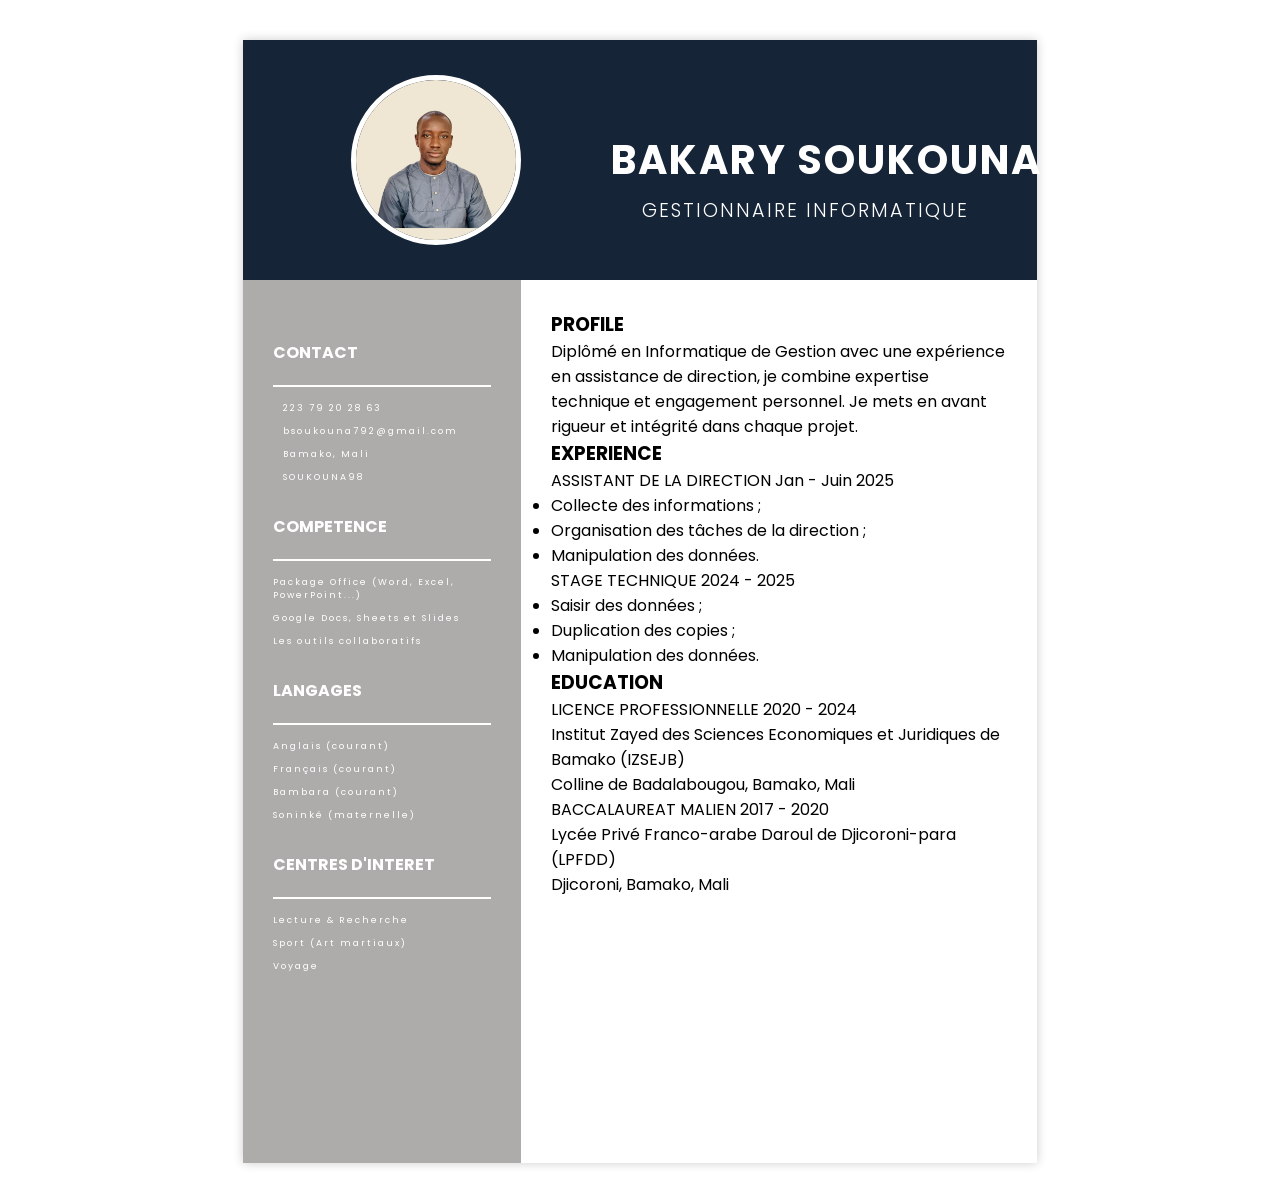
<file: index.html>
<!DOCTYPE html>
<html lang="fr"></html>
<head>
    <meta charset="UTF-8">
    <meta name="viewport" content="width=device-width, initial-scale=1.0">
    <title> CV de SOUKOUNA</title>
    <link rel="stylesheet" href="Essai.css">
</head>

<body>

<main   class="cv_SOUKOUNA" id="cv_SOUKOUNA">
    <header class="header">
        <div class="photo-container">
            <img src="photo-bakary.png" alt="Photo Soukouna" >
        </div>
        <h1>BAKARY SOUKOUNA</h1>
        <h2>GESTIONNAIRE INFORMATIQUE</h2>
    </header>
    <div class="main-wrapper">

    <aside>
        <section class="section-contact">
            <h3>CONTACT</h3>
            <ul>
                <li><i class="fas fa-phone"></i> 223 79 20 28 63</li>
                <li><i class="fas fa-envelope"></i> bsoukouna792@gmail.com</li>
                <li><i class="fas fa-map-marker-alt"></i> Bamako, Mali</li>
                <li><i class="fa-brands fa-github"></i>SOUKOUNA98</li>
            </ul>
        </section>

        <section class="section-Compétence">
            <h3>COMPETENCE</h3>
            <ul>
                <li>Package Office (Word, Excel, PowerPoint...)</li>
                <li>Google Docs, Sheets et Slides</li>
                <li>Les outils collaboratifs</li>
            </ul>
        </section>

        <section class="section-langages">
            <h3>LANGAGES</h3>
            <ul>
                <li>Anglais (courant)</li>
                <li>Français (courant)</li>
                <li>Bambara (courant)</li>
                <li>Soninké (maternelle)</li>
            </ul>
        </section>

        <section class="section-interests">
            <h3>CENTRES D'INTERET</h3>
            <ul>
                <li>Lecture & Recherche</li>
                <li>Sport (Art martiaux)</li>
                <li>Voyage</li>
            </ul>
        </section>
    </aside>

    <div class="div-principal">

        <div class="content-body">
            <section class="timeline-item">
                <div class="icon-title">
                    <i class="fas fa-user-circle"></i>
                    <h3>PROFILE</h3>
                </div>
                <div class="timeline-content">
                    <p>Diplômé en Informatique de Gestion avec une expérience en assistance de direction, je combine expertise technique et engagement personnel. Je mets en avant rigueur et intégrité dans chaque projet.</p>
                </div>
            </section>

            <section class="timeline-item1">
                <div class="icon-title">
                    <i class="fas fa-briefcase"></i>
                    <h3>EXPERIENCE</h3>
                </div>

                <div class="experience-entry">
                    <div class="entry-header">
                        <span class="job-title">ASSISTANT DE LA DIRECTION</span>
                        <span class="date">Jan - Juin 2025</span>
                    </div>
                    <ul>
                        <li>Collecte des informations ;</li>
                        <li>Organisation des tâches de la direction ;</li>
                        <li>Manipulation des données.</li>
                    </ul>
                </div>

                <div class="experience-entry">
                    <div class="entry-header">
                        <span class="job-title">STAGE TECHNIQUE</span>
                        <span class="date">2024 - 2025</span>
                    </div>
                    <ul>
                        <li>Saisir des données ;</li>
                        <li>Duplication des copies ;</li>
                        <li>Manipulation des données.</li>
                    </ul>
                </div>
            </section>

            <section class="timeline-item2">
                <div class="icon-title">
                    <i class="fas fa-graduation-cap"></i>
                    <h3>EDUCATION</h3>
                </div>

                <div class="experience-entry">
                    <div class="entry-header">
                        <span class="job-title">LICENCE PROFESSIONNELLE</span>
                        <span class="date">2020 - 2024</span>
                    </div>
                    <p class="school-info">Institut Zayed des Sciences Economiques et Juridiques de Bamako (IZSEJB)<br>Colline de Badalabougou, Bamako, Mali</p>
                </div>

                <div class="experience-entry">
                    <div class="entry-header">
                        <span class="job-title">BACCALAUREAT MALIEN</span>
                        <span class="date">2017 - 2020</span>
                    </div>
                    <p class="school-info">Lycée Privé Franco-arabe Daroul de Djicoroni-para (LPFDD)<br>Djicoroni, Bamako, Mali</p>
                </div>
            </section>
        </div>
    </div>
    </div>

</main>
</body>
</file>
<file: Essai.css>
@import url('https://fonts.googleapis.com/css2?family=Poppins:wght@200;300;400;600;700&display=swap');

:root{
  --bleu: #152437;
  --blanc: white;
  --gris: #AEACAB;
}

/* Reset */
*{
  margin:0;
  padding:0;
  box-sizing:border-box;
  font-family: 'Poppins', sans-serif;
}

body{
  background-color:var(--blanc);
  display: flex;
  flex-direction: column;
  align-items: center;
  padding: 20px;
}

/* Container Principal */
.cv_SOUKOUNA {
    margin: 20px auto;
    width: 210mm; /* Largeur A4 */
    min-height: 297mm; /* Hauteur A4 */
    background: var(--blanc);
    display: flex;
    flex-direction: column; /* CRUCIAL : Met le header AU-DESSUS du reste */
    box-shadow: 0 0 10px rgba(0,0,0,0.2);
}


/* HEADER (BANDE BLEU) */
header{
    background-color: var(--bleu);
    color: var(--blanc);
    display: flex; /* Aligne photo et texte horizontalement */
    align-items: center; /* Centre verticalement */
    justify-content: center; /* Centre l'ensemble dans la bande */
    width: 100%;
    padding: 35px;
}
.header h1{
    font-size: 2.5rem;
    letter-spacing: 2px;
    margin-left: 50px;
}
.header h2{
    font-size: 1.2rem;
    letter-spacing: 2px;
    font-weight: 300;
    margin-left: -400px;
    margin-top: 100px;
}
.photo-container {
    width: 170px;
    height: 170px;
    border-radius: 50%;
    margin: 0 40px; /* Marge à droite pour espacer du texte */
    overflow: hidden;
    border: 5px solid var(--blanc);
    flex-shrink: 0; /* Empêche la photo de s'écraser */
}

.photo-container img {
    width: 100%;
    height: 100%;
    object-fit: cover;
    position: relative;
    z-index: 2;
    overflow: hidden;
}
.main-wrapper {
    display: flex; /* Aligne l'aside et la div-principal horizontalement */
    flex-grow: 1;  /* Remplit tout l'espace restant en hauteur */
    width: 100%;
}
/* La couté gauche */
aside {
    width: 35%;
    background-color: var(--gris);
    padding: 30px;
    margin-left: 0; /* Permet d'enlève la marge pour coller au bord */

    h3 {
        font-size: 1rem;
        color: var(--blanc);
        border-bottom: 2px solid var(--blanc);
        margin-bottom: 15px;
        padding-bottom: 20px;
        margin-top: 30px;
    }
    ul li {
        font-size: 9px;
        margin-bottom: 10px;
        color: var(--blanc);
        display: flex;
        align-items: center;
        letter-spacing: 2px;
    }
    ul li i {
        margin-right: 10px;
        color: var(--blanc) ;
    }
}


/* Contenu Principal Droite */
.div-principal{
    width: 65%;
    background-color: var(--blanc);
    padding: 30px;
    display: flex;
    flex-direction: column;
    position: relative;
}
</file>
